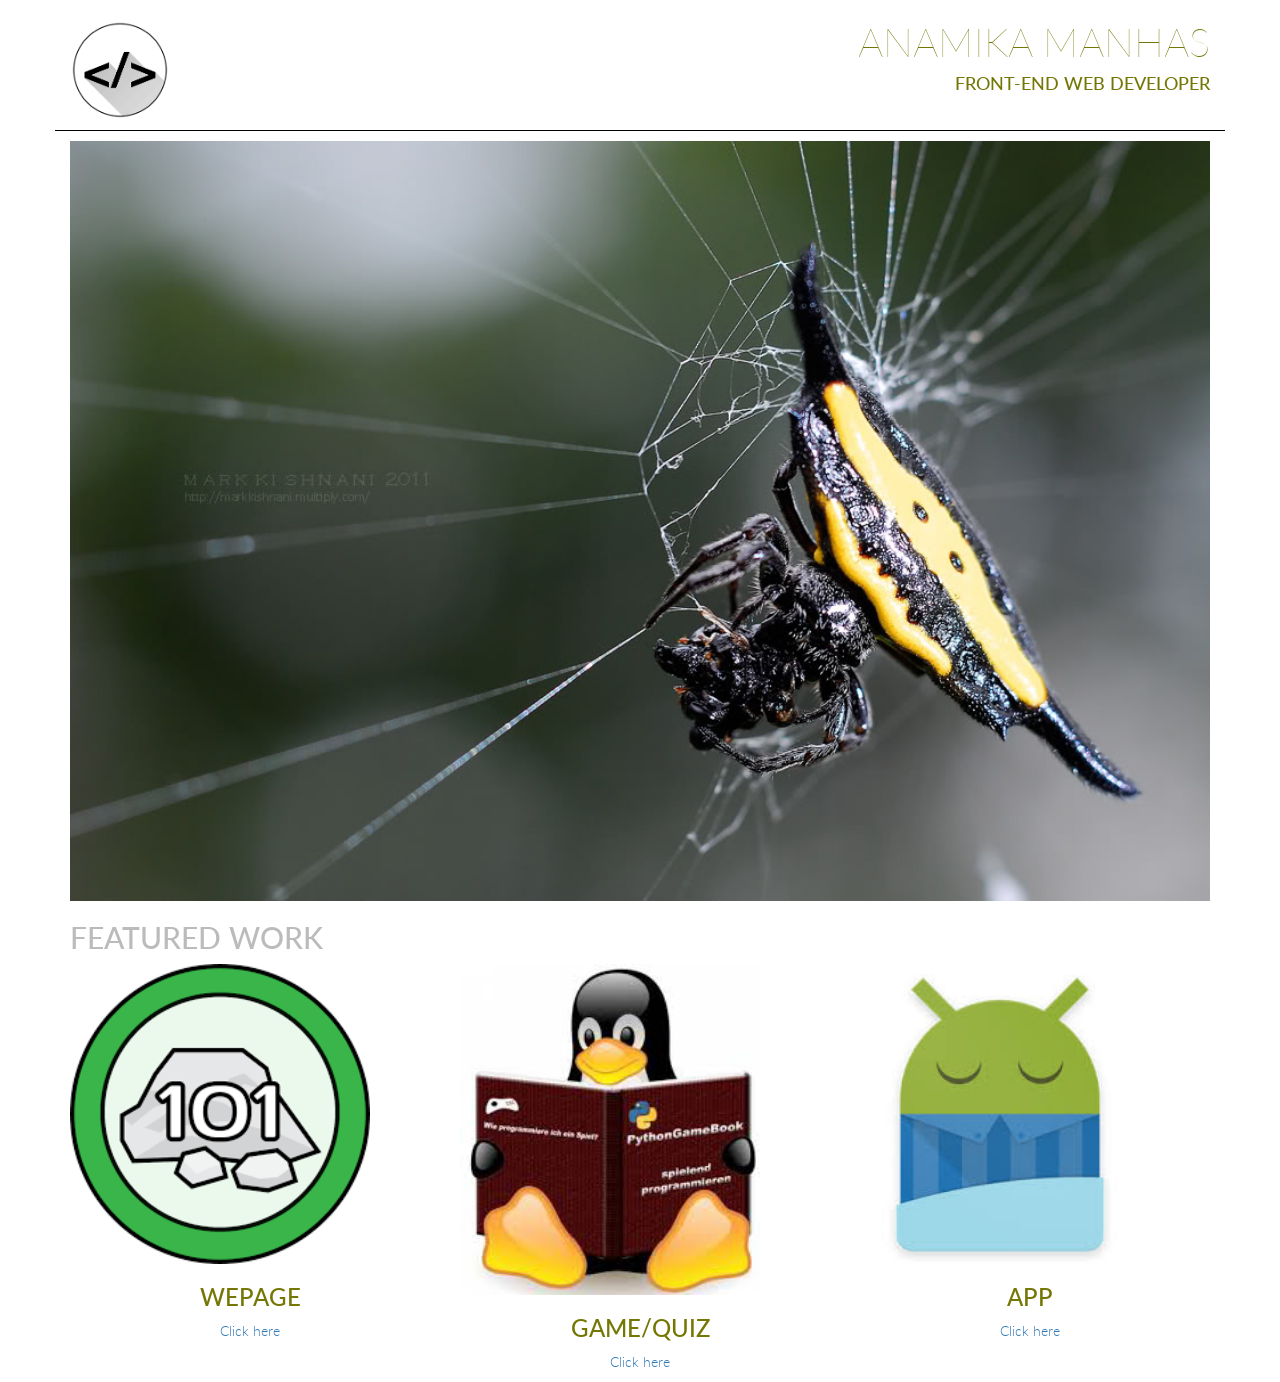
<file: index.html>
<!DOCTYPE HTML>
<html lang="en">
    <head>
       <meta charset = "utf-8">
       <meta http-equiv="X-UA-Compatible" content="IE=edge">
       <meta name="viewport" content="width=device-width, initial-scale=1">
        <title>Portfolio </title>
        <link href="https://fonts.googleapis.com/css?family=Lato" rel="stylesheet">
        <link rel="stylesheet" href="css/bootstrap.min.css">
        <link rel="stylesheet" href="css/main.css">
        <script type="text/javascript" src="js/jquery.min.js"></script>
        <script type="text/javascript" src="js/bootstrap.js"></script>
        
    </head>
    <body>
       <section class="container">
           <header class="row bottom-line">
               <div class="col-md-6 col-sm-4 col-xs-4">
                 <img class="title-logo img-responsive" src="images/imageslogo.png"  alt="image">
                 </div>
                  <div class="col-md-6 col-sm-8 col-xs-8 text-right text-uppercase"> 
                  <h1 class="title-super text-thin">ANAMIKA MANHAS</h1>    
                  <h4>Front-End Web Developer</h4>
                  </div>                       
                </header>
    
               <div class="row">
                  <div class="col-md-12">
                   <img class ="img-responsive main-img" src="images/DSC_5173.jpg" alt="image" >
                   </div>
              </div>
               <section class="row">
                  <div class="col-md-12"> 
               <h2 class="text-muted">FEATURED WORK</h2>
             </div>
            </section>
              <section class="row text-center">
                
                <div class="col-md-4 col-sm-6 col-xs-12">
               <img class="img-responsive" src="images/image2.png" width="300"   data-toggle= "modal" data-target = "#project1" alt="image" >
               <h3 class="text-uppercase">Wepage</h3>
               <footer class="text-img">
               <P><a href="https://github.com/anamika-manhas/Intro-to-programming/tree/master/p1-Notes">Click here</a></P>
                    </footer>
               </div>
           
               <section class="col-md-4 col-sm-6 col-xs-12">
               <img class="img-responsive" src="images/image3.png" width="300" alt="image" data-toggle= "modal" data-target = "#project2"  > 
               <h3 class="text-uppercase">Game/quiz</h3>
               <footer class="text-img">
               <P><a href="https://github.com/anamika-manhas/Intro-to-programming/tree/master/p2-reversemadlib">Click here</a></P>
                   </footer>
               </section>
                 <section class="col-md-4 col-sm-6 col-xs-12">
                    <img class="img-responsive" src="images/image6.jpg" width="300"  alt="image" data-toggle= "modal" data-target = "#project3" >
               <h3 class="text-uppercase">App</h3>
                <footer class="text-img">
               <P><a href="https://github.com/anamika-manhas/Intro-to-programming/tree/master/p5-SmallBusiness/p5-SmallBusiness">Click here</a></P>
             </footer>
           </section>
               
       </section>
    </section>
          
    <!--Modals-->
<div class="modal fade" id= "project1" tabindex="-1" role="dialog">
  <div class="modal-dialog" role="document">
    <div class="modal-content">
      <div class="modal-header">
        <button type="button" class="close pull-right" data-dismiss="modal" aria-label="Close"><span aria-hidden="true">&times;</span></button>
        <h4 class="modal-title">WEBPAGE</h4>
      </div>
      <div class="modal-body"> 
       <img class="img-responsive" src="images/image2.png" alt="image">
        <p> In my this project I have made a web page . <b>This page is for notes.</b> This page is about 
        HTML and CSS.</p> 
      </div>
      
    </div><!-- /.modal-content -->
  </div><!-- /.modal-dialog -->
</div><!-- /.modal -->           <!--Modals-->
<div class="modal fade" id= "project2" tabindex="-1" role="dialog">
  <div class="modal-dialog" role="document">
    <div class="modal-content">
      <div class="modal-header">
        <button type="button" class="close pull-right" data-dismiss="modal" aria-label="Close"><span aria-hidden="true">&times;</span></button>
        <h4 class="modal-title">GAME/QUIZ</h4>
      </div>
      <div class="modal-body">
       <img class="img-responsive" src="images/image3.png" alt="image">
        <p> This game is made by using python. We have set levels to choose in which we are interested to play. In this there are some general questions with blanks which we have to fill . </p>
      </div>
    </div><!-- /.modal-content -->
  </div><!-- /.modal-dialog -->
</div><!-- /.modal -->
            <!--Modals-->
<div class="modal fade" id= "project3" tabindex="-1" role="dialog">
  <div class="modal-dialog" role="document">
    <div class="modal-content">
      <div class="modal-header">
        <button type="button" class="close pull-right" data-dismiss="modal" aria-label="Close"><span aria-hidden="true">&times;</span></button>
        <h4 class="modal-title">APP</h4>
      </div>
      <div class="modal-body">
        <img class="img-responsive" src="images/image6.jpg" alt="image">
        <p>It is a single screen android app created using android studio which shows how to create simple layouts in android.</p>
      </div>
    </div><!-- /.modal-content -->
  </div><!-- /.modal-dialog -->
</div><!-- /.modal -->   
    </body>
</html>
</file>
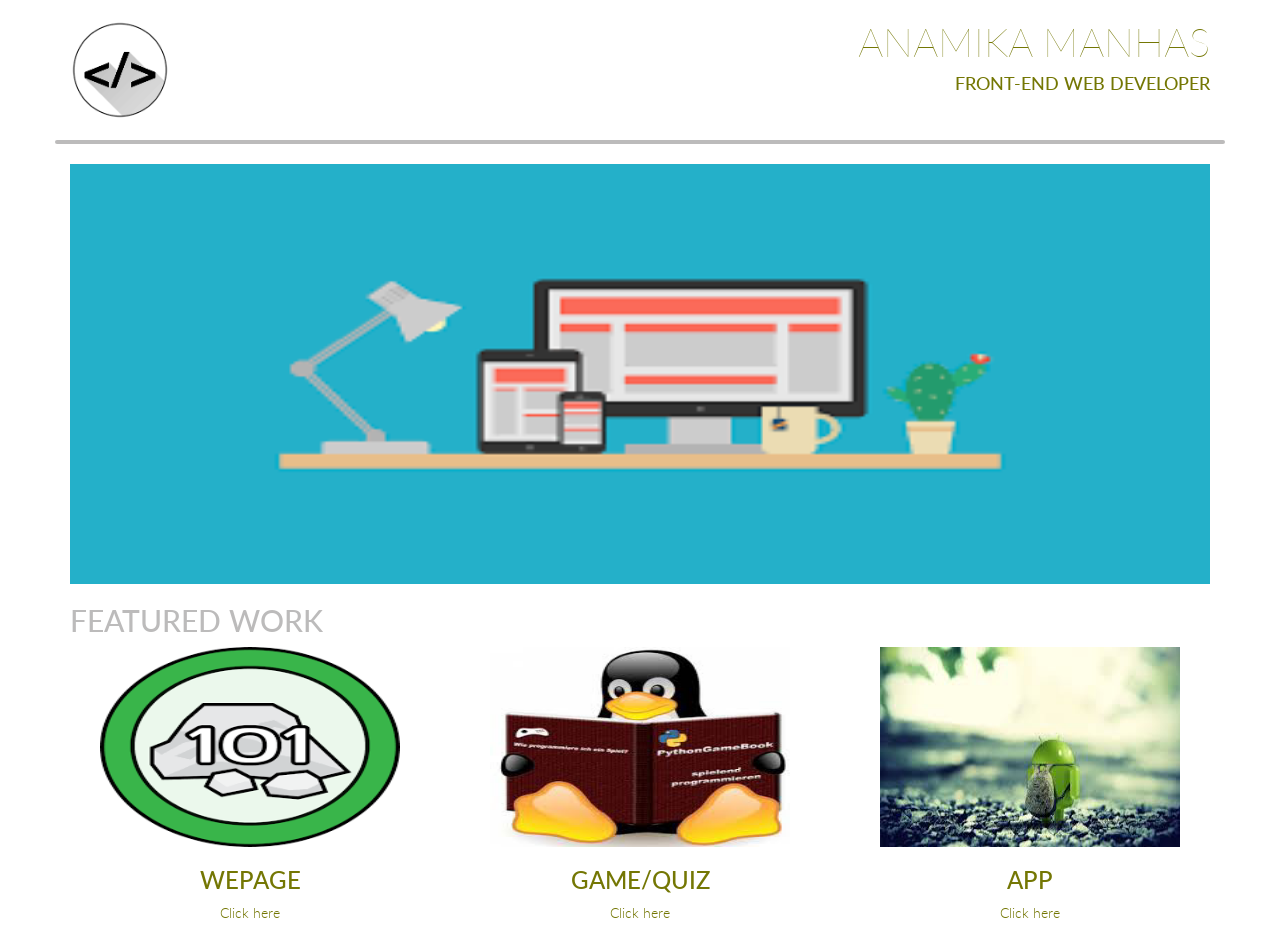
<file: project 2/index.html>
<!DOCTYPE HTML>
<html lang="en">
    <head>
       <meta charset = "utf-8">
       <meta http-equiv="X-UA-Compatible" content="IE=edge">
       <meta name="viewport" content="width=device-width, initial-scale=1">
        <title>Portfolio </title>
        <link href="https://fonts.googleapis.com/css?family=Lato" rel="stylesheet">
        <link rel="stylesheet" href="css/bootstrap.min.css">
        <link rel="stylesheet" href="css/main.css">
        <script type="text/javascript" src="js/jquery.min.js"></script>
        <script type="text/javascript" src="js/bootstrap.js"></script>
        
    </head>
    <body>
       <div class="container">
           <div class="row">
               <div class="col-md-6 col-sm-4 col-xs-2">
                 <img class="title-logo" src="images/imageslogo.png" width="100" height="100" class="image-responsive" alt="image">
                 </div>
                  <div class="col-md-6 col-sm-8 col-xs-10 text-right text-uppercase"> 
                  <h1 class="title-super text-thin">ANAMIKA MANHAS</h1>    
                  <h4>Front-End Web Developer</h4>
                  </div>                       
                </div>
                <div class="row">
               <div class="col-md-12"></div> 
               <hr>
               </div> 
               <div class="row">
                  <div class="col-md-12">
                   <img class ="image-responsive" src="images/image1.png" alt="image" width="100%" height="420">
               </div> 
              </div>
               <div class="row">
                  <div class="col-md-12"> 
               <h2 class="text-muted">FEATURED WORK</h2>
             </div>
            </div>
              <div class="row text-center">
                
                <div class="col-md-4">
               <img class="image-responsive" src="images/image2.png" width="300" height="200"  data-toggle= "modal" data-target = "#project1" alt="image" >
               <h3 class="text-uppercase">Wepage</h3>
               <P><a href="http://github.com"></a>Click here</P>
               </div>
           
               <div class="col-md-4">
               <img class="image-responsive"src="images/image3.png" width="300" height="200" margin-left="2%" margin-right="2%" alt="image" data-toggle= "modal" data-target = "#project2"  >
               <h3 class="text-uppercase">Game/quiz</h3>
               <P><a href="http://github.com"></a>Click here</P>
               </div>
                 <div class="col-md-4">
                    <img class="image-responsive" src="images/image4.png" width="300" height="200" alt="image" data-toggle= "modal" data-target = "#project3" >
               <h3 class="text-uppercase">App</h3>
               <P><a href="http://github.com"></a>Click here</P>
           </div>
               
       </div>
    </div>
          
    <!--Modals-->
<div class="modal fade" id= "project1" tabindex="-1" role="dialog">
  <div class="modal-dialog" role="document">
    <div class="modal-content">
      <div class="modal-header">
        <button type="button" class="close pull-right" data-dismiss="modal" aria-label="Close"><span aria-hidden="true">&times;</span></button>
        <h4 class="modal-title">WEBPAGE</h4>
      </div>
      <div class="modal-body"> 
       <img class="image-responsive" src="images/image2.png" alt="image">
        <p> In my this project I have made a web page . <b>This page is for notes.</b> This page is about 
        HTML and CSS.</p> 
      </div>
      
    </div><!-- /.modal-content -->
  </div><!-- /.modal-dialog -->
</div><!-- /.modal -->           <!--Modals-->
<div class="modal fade" id= "project2" tabindex="-1" role="dialog">
  <div class="modal-dialog" role="document">
    <div class="modal-content">
      <div class="modal-header">
        <button type="button" class="close pull-right" data-dismiss="modal" aria-label="Close"><span aria-hidden="true">&times;</span></button>
        <h4 class="modal-title">GAME/QUIZ</h4>
      </div>
      <div class="modal-body">
       <img class="image-responsive"src="images/image3.png" alt="image">
        <p> This game is made by using python. We have set levels to choose in which we are interested to play. In this there are some general questions with blanks which we have to fill . </p>
      </div>
    </div><!-- /.modal-content -->
  </div><!-- /.modal-dialog -->
</div><!-- /.modal -->
            <!--Modals-->
<div class="modal fade" id= "project3" tabindex="-1" role="dialog">
  <div class="modal-dialog" role="document">
    <div class="modal-content">
      <div class="modal-header">
        <button type="button" class="close pull-right" data-dismiss="modal" aria-label="Close"><span aria-hidden="true">&times;</span></button>
        <h4 class="modal-title">APP</h4>
      </div>
      <div class="modal-body">
        <img class="image-responsive" src="images/image4.png" alt="image">
        <p>It is a single screen android app created using android studio which shows how to create simple layouts in android.</p>
      </div>
    </div><!-- /.modal-content -->
  </div><!-- /.modal-dialog -->
</div><!-- /.modal -->   
    </body>
</html>
</file>
<file: css/main.css>
body
{

font-family:  'Lato', sans-serif;
color: #747704;
font-weight:300 ;
    
}
.text-muted
{
    color: #BCBBBB;
    
}
.text-thin
{
    font-weight: 100;
    
}
.title-super{
    font-size: 40px;
}
.title-logo{
    margin-top: 20px;
    width: 100px;
}

.text-img {
    width: 100%;
    margin-left: auto;
    margin-right: auto;
    text-align: center;
}
.main-img {
    width: 100%;
}

.row{
      border-bottom-color: #ff0000;
}
.bottom-line {
    border-bottom: 1px solid black;
    margin-bottom: 10px;
    padding-bottom: 10px;
}
</file>
<file: project 2/css/main.css>
body
{

font-family:  'Lato', sans-serif;
color: #747704;
font-weight:300 ;
    
}
.text-muted
{
    color: #BCBBBB;
    
}
.text-thin
{
    font-weight: 100;
    
}
.title-super{
    font-size: 40px;
}
.title-logo{
    margin-top: 20px;
   
}
hr{
    border:1px;
  height: 4px;
  border-radius: 7px;
  background-color:#BCBBBB;
  size: 10;
}
</file>
